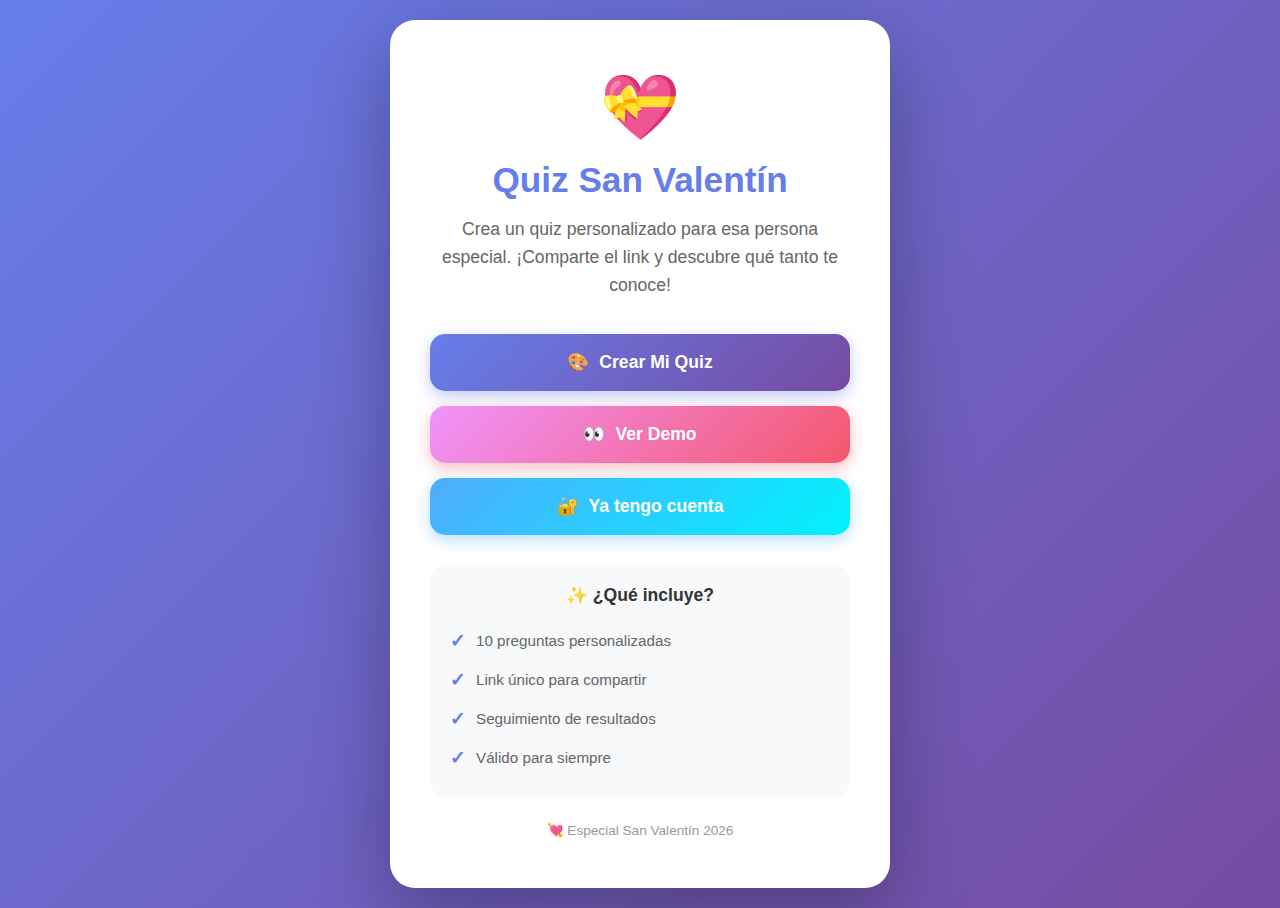
<file: index-landing-original.html>
<!DOCTYPE html>
<html lang="es">
<head>
    <meta charset="UTF-8">
    <meta name="viewport" content="width=device-width, initial-scale=1.0">
    <title>Quiz San Valentín - Crea tu Quiz Personalizado</title>
    <link rel="icon" href="data:image/svg+xml,<svg xmlns='http://www.w3.org/2000/svg' viewBox='0 0 100 100'><text y='.9em' font-size='90'>💖</text></svg>">
    <style>
        * {
            margin: 0;
            padding: 0;
            box-sizing: border-box;
        }
        
        body {
            font-family: 'Segoe UI', Tahoma, Geneva, Verdana, sans-serif;
            background: linear-gradient(135deg, #667eea 0%, #764ba2 100%);
            min-height: 100vh;
            display: flex;
            align-items: center;
            justify-content: center;
            padding: 20px;
        }
        
        .container {
            background: white;
            border-radius: 25px;
            box-shadow: 0 25px 80px rgba(0, 0, 0, 0.3);
            padding: 50px 40px;
            max-width: 500px;
            width: 100%;
            text-align: center;
        }
        
        .logo {
            font-size: 4rem;
            margin-bottom: 15px;
            animation: pulse 2s ease-in-out infinite;
        }
        
        @keyframes pulse {
            0%, 100% { transform: scale(1); }
            50% { transform: scale(1.1); }
        }
        
        h1 {
            color: #667eea;
            font-size: 2.2rem;
            margin-bottom: 15px;
            font-weight: 700;
        }
        
        .subtitle {
            color: #666;
            font-size: 1.1rem;
            margin-bottom: 35px;
            line-height: 1.6;
        }
        
        .button-group {
            display: flex;
            flex-direction: column;
            gap: 15px;
            margin-bottom: 30px;
        }
        
        .btn {
            background: linear-gradient(135deg, #667eea 0%, #764ba2 100%);
            color: white;
            border: none;
            border-radius: 15px;
            padding: 18px 30px;
            font-size: 1.1rem;
            font-weight: 600;
            cursor: pointer;
            transition: all 0.3s ease;
            box-shadow: 0 5px 15px rgba(102, 126, 234, 0.4);
            display: flex;
            align-items: center;
            justify-content: center;
            gap: 10px;
        }
        
        .btn:hover {
            transform: translateY(-3px);
            box-shadow: 0 8px 25px rgba(102, 126, 234, 0.6);
        }
        
        .btn:active {
            transform: translateY(-1px);
        }
        
        .btn-demo {
            background: linear-gradient(135deg, #f093fb 0%, #f5576c 100%);
            box-shadow: 0 5px 15px rgba(245, 87, 108, 0.4);
        }
        
        .btn-demo:hover {
            box-shadow: 0 8px 25px rgba(245, 87, 108, 0.6);
        }
        
        .btn-login {
            background: linear-gradient(135deg, #4facfe 0%, #00f2fe 100%);
            box-shadow: 0 5px 15px rgba(79, 172, 254, 0.4);
        }
        
        .btn-login:hover {
            box-shadow: 0 8px 25px rgba(79, 172, 254, 0.6);
        }
        
        .features {
            background: #f8f9fa;
            border-radius: 15px;
            padding: 20px;
            margin-top: 30px;
        }
        
        .features h3 {
            color: #333;
            font-size: 1.1rem;
            margin-bottom: 15px;
        }
        
        .feature-list {
            text-align: left;
            list-style: none;
        }
        
        .feature-list li {
            color: #666;
            font-size: 0.95rem;
            padding: 8px 0;
            display: flex;
            align-items: center;
            gap: 10px;
        }
        
        .feature-list li::before {
            content: "✓";
            color: #667eea;
            font-weight: bold;
            font-size: 1.2rem;
        }
        
        .footer {
            margin-top: 25px;
            color: #999;
            font-size: 0.85rem;
        }
        
        @media (max-width: 600px) {
            .container {
                padding: 35px 25px;
            }
            
            h1 {
                font-size: 1.8rem;
            }
            
            .subtitle {
                font-size: 1rem;
            }
            
            .btn {
                padding: 16px 25px;
                font-size: 1rem;
            }
        }
    </style>
</head>
<body>
    
    <div class="container">
        <div class="logo">💝</div>
        <h1>Quiz San Valentín</h1>
        <p class="subtitle">
            Crea un quiz personalizado para esa persona especial.
            ¡Comparte el link y descubre qué tanto te conoce!
        </p>
        
        <div class="button-group">
            <button class="btn btn-create" onclick="irACrear()">
                <span>🎨</span>
                <span>Crear Mi Quiz</span>
            </button>
            
            <button class="btn btn-demo" onclick="irADemo()">
                <span>👀</span>
                <span>Ver Demo</span>
            </button>
            
            <button class="btn btn-login" onclick="irALogin()">
                <span>🔐</span>
                <span>Ya tengo cuenta</span>
            </button>
        </div>
        
        <div class="features">
            <h3>✨ ¿Qué incluye?</h3>
            <ul class="feature-list">
                <li>10 preguntas personalizadas</li>
                <li>Link único para compartir</li>
                <li>Seguimiento de resultados</li>
                <li>Válido para siempre</li>
            </ul>
        </div>
        
        <div class="footer">
            💘 Especial San Valentín 2026
        </div>
    </div>
    
    <script>
        function irACrear() {
            window.location.href = 'registro.html';
        }
        
        function irADemo() {
            // Redirigir al quiz demo (preguntas generales)
            window.location.href = 'quiz-viewer.html';
        }
        
        function irALogin() {
            // Próximamente: sistema de login
            alert('🚧 Sistema de login en desarrollo.\n\nPor ahora, si ya creaste tu quiz, busca en tu email el link personalizado que te enviamos.');
        }
    </script>
    
</body>
</html>
</file>
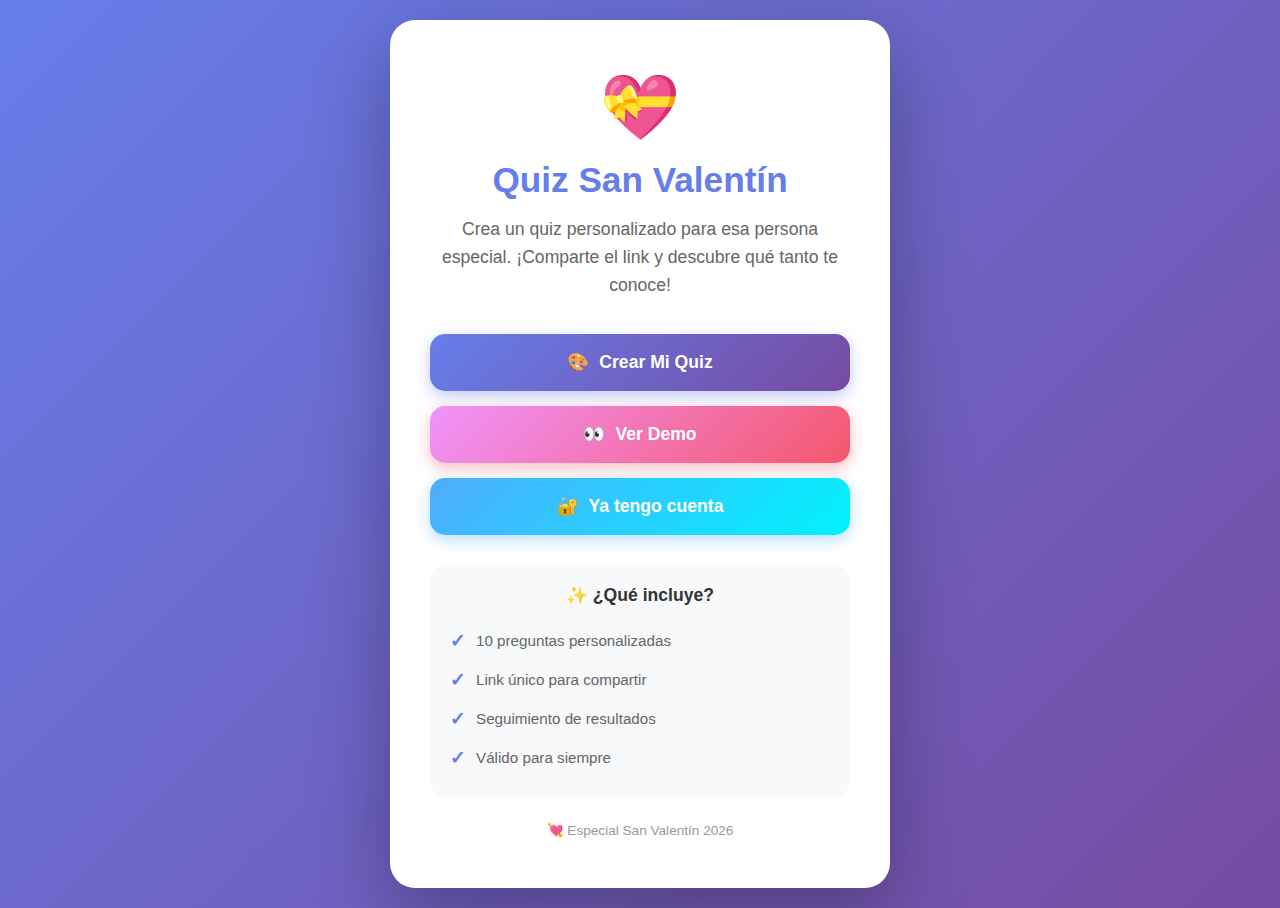
<file: landing.html>
<!DOCTYPE html>
<html lang="es">
<head>
    <meta charset="UTF-8">
    <meta name="viewport" content="width=device-width, initial-scale=1.0">
    <title>Quiz San Valentín - Crea tu Quiz Personalizado</title>
    <link rel="icon" href="data:image/svg+xml,<svg xmlns='http://www.w3.org/2000/svg' viewBox='0 0 100 100'><text y='.9em' font-size='90'>💖</text></svg>">
    <style>
        * {
            margin: 0;
            padding: 0;
            box-sizing: border-box;
        }
        
        body {
            font-family: 'Segoe UI', Tahoma, Geneva, Verdana, sans-serif;
            background: linear-gradient(135deg, #667eea 0%, #764ba2 100%);
            min-height: 100vh;
            display: flex;
            align-items: center;
            justify-content: center;
            padding: 20px;
        }
        
        .container {
            background: white;
            border-radius: 25px;
            box-shadow: 0 25px 80px rgba(0, 0, 0, 0.3);
            padding: 50px 40px;
            max-width: 500px;
            width: 100%;
            text-align: center;
        }
        
        .logo {
            font-size: 4rem;
            margin-bottom: 15px;
            animation: pulse 2s ease-in-out infinite;
        }
        
        @keyframes pulse {
            0%, 100% { transform: scale(1); }
            50% { transform: scale(1.1); }
        }
        
        h1 {
            color: #667eea;
            font-size: 2.2rem;
            margin-bottom: 15px;
            font-weight: 700;
        }
        
        .subtitle {
            color: #666;
            font-size: 1.1rem;
            margin-bottom: 35px;
            line-height: 1.6;
        }
        
        .button-group {
            display: flex;
            flex-direction: column;
            gap: 15px;
            margin-bottom: 30px;
        }
        
        .btn {
            background: linear-gradient(135deg, #667eea 0%, #764ba2 100%);
            color: white;
            border: none;
            border-radius: 15px;
            padding: 18px 30px;
            font-size: 1.1rem;
            font-weight: 600;
            cursor: pointer;
            transition: all 0.3s ease;
            box-shadow: 0 5px 15px rgba(102, 126, 234, 0.4);
            display: flex;
            align-items: center;
            justify-content: center;
            gap: 10px;
        }
        
        .btn:hover {
            transform: translateY(-3px);
            box-shadow: 0 8px 25px rgba(102, 126, 234, 0.6);
        }
        
        .btn:active {
            transform: translateY(-1px);
        }
        
        .btn-demo {
            background: linear-gradient(135deg, #f093fb 0%, #f5576c 100%);
            box-shadow: 0 5px 15px rgba(245, 87, 108, 0.4);
        }
        
        .btn-demo:hover {
            box-shadow: 0 8px 25px rgba(245, 87, 108, 0.6);
        }
        
        .btn-login {
            background: linear-gradient(135deg, #4facfe 0%, #00f2fe 100%);
            box-shadow: 0 5px 15px rgba(79, 172, 254, 0.4);
        }
        
        .btn-login:hover {
            box-shadow: 0 8px 25px rgba(79, 172, 254, 0.6);
        }
        
        .features {
            background: #f8f9fa;
            border-radius: 15px;
            padding: 20px;
            margin-top: 30px;
        }
        
        .features h3 {
            color: #333;
            font-size: 1.1rem;
            margin-bottom: 15px;
        }
        
        .feature-list {
            text-align: left;
            list-style: none;
        }
        
        .feature-list li {
            color: #666;
            font-size: 0.95rem;
            padding: 8px 0;
            display: flex;
            align-items: center;
            gap: 10px;
        }
        
        .feature-list li::before {
            content: "✓";
            color: #667eea;
            font-weight: bold;
            font-size: 1.2rem;
        }
        
        .footer {
            margin-top: 25px;
            color: #999;
            font-size: 0.85rem;
        }
        
        @media (max-width: 600px) {
            .container {
                padding: 35px 25px;
            }
            
            h1 {
                font-size: 1.8rem;
            }
            
            .subtitle {
                font-size: 1rem;
            }
            
            .btn {
                padding: 16px 25px;
                font-size: 1rem;
            }
        }
    </style>
</head>
<body>
    
    <div class="container">
        <div class="logo">💝</div>
        <h1>Quiz San Valentín</h1>
        <p class="subtitle">
            Crea un quiz personalizado para esa persona especial.
            ¡Comparte el link y descubre qué tanto te conoce!
        </p>
        
        <div class="button-group">
            <button class="btn btn-create" onclick="irACrear()">
                <span>🎨</span>
                <span>Crear Mi Quiz</span>
            </button>
            
            <button class="btn btn-demo" onclick="irADemo()">
                <span>👀</span>
                <span>Ver Demo</span>
            </button>
            
            <button class="btn btn-login" onclick="irALogin()">
                <span>🔐</span>
                <span>Ya tengo cuenta</span>
            </button>
        </div>
        
        <div class="features">
            <h3>✨ ¿Qué incluye?</h3>
            <ul class="feature-list">
                <li>10 preguntas personalizadas</li>
                <li>Link único para compartir</li>
                <li>Seguimiento de resultados</li>
                <li>Válido para siempre</li>
            </ul>
        </div>
        
        <div class="footer">
            💘 Especial San Valentín 2026
        </div>
    </div>
    
    <script>
        function irACrear() {
            window.location.href = 'registro.html';
        }
        
        function irADemo() {
            // Redirigir al quiz normal sin código
            window.location.href = 'index.html';
        }
        
        function irALogin() {
            // Próximamente: sistema de login
            alert('🚧 Sistema de login en desarrollo.\n\nPor ahora, si ya creaste tu quiz, busca en tu email el link personalizado que te enviamos.');
        }
    </script>
    
</body>
</html>
</file>
